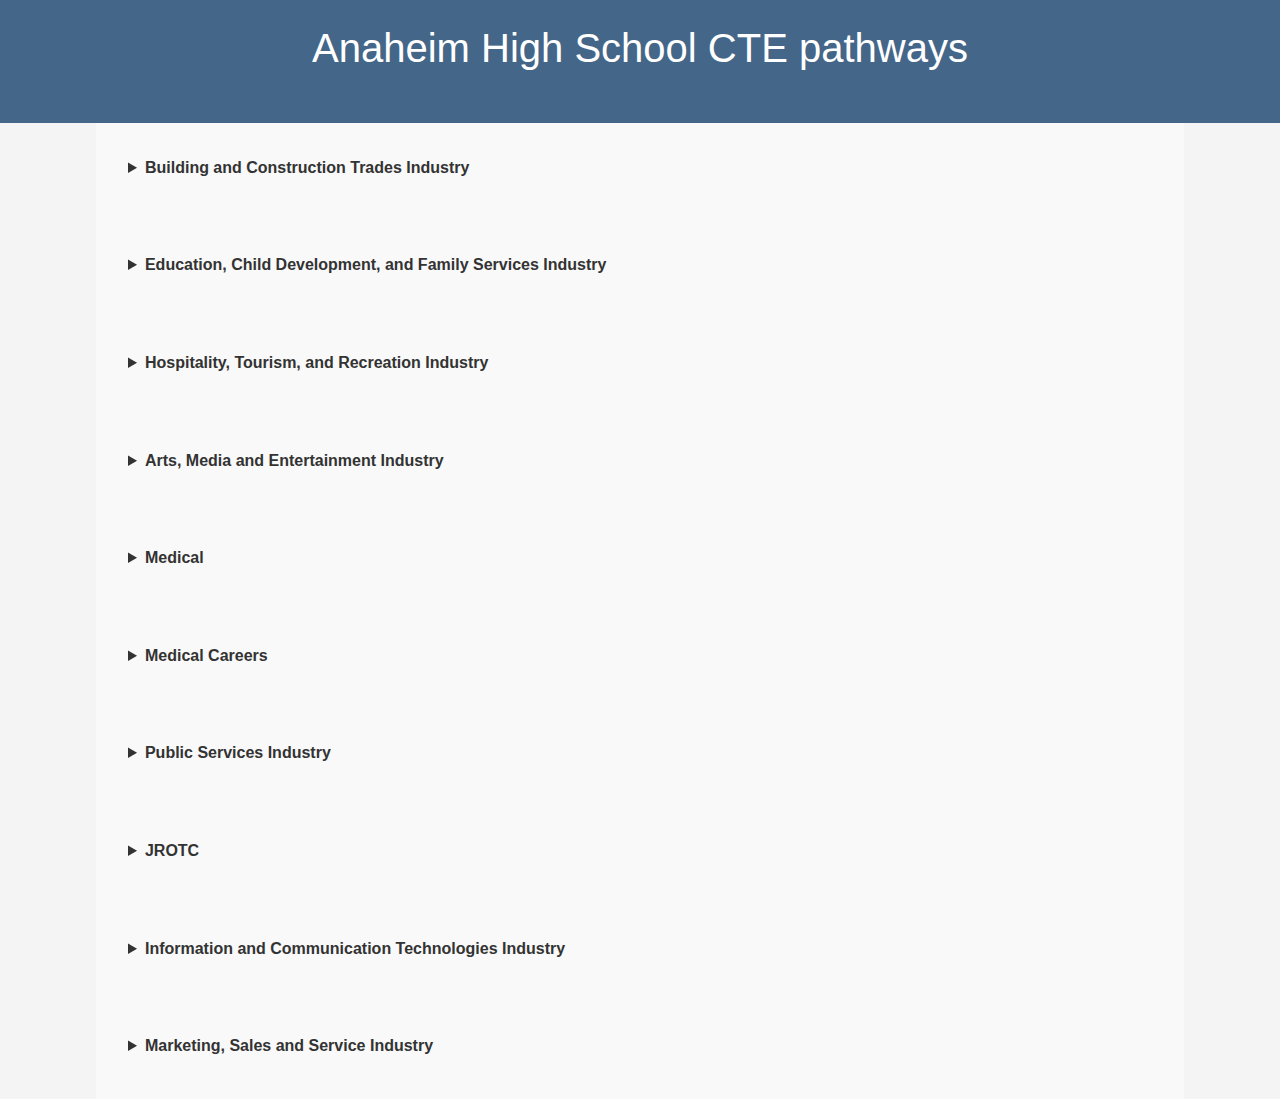
<file: index.html>
<!DOCTYPE html>
<html>

<head>
    <title>CTE Path Ways</title>
    <link rel="stylesheet" href="styleIndex.css">
</head>

<body>
    <div class="Title">
        <h1>Anaheim High School CTE pathways</h1>
    </div>

    <details class="Construction">
        <summary>Building and Construction Trades Industry</summary>
        <p>BITA 1 Foundation of Residential & Commercial Construction (UC-G) CE120 9th - 12th</p>
        <p>BITA 2 Study of Modern Craftsmanship & Infrastructure (UC-G) CE220 10th - 12th</p>
        <p>BITA 3 Energy & Advanced Construction Techniques (UC-G) CE320 11th - 12th</p>
        <p>BITA 4 Emerging Construction Advances & Changes (UC-G) CE420 12th</p>
    </details>

    <details class="Child_Dev">
        <summary>Education, Child Development, and Family Services Industry</summary>
        <p>Education, Child Development, and Family Services Industry (UC-G) CE130 9th - 12th</p>
        <p>Education, Child Development, and Family Services Industry (UC-G) CE230 10th - 12th</p>
    </details>

    <details class="Culinary_Classes">
        <summary>Hospitality, Tourism, and Recreation Industry</summary>
        <p>Introduction to Culinary Arts (UC-G) CE156 9th - 12th</p>
        <p>Culinary Arts (UC-G) CE256 10th -12th</p>
    </details>

    <details class="AMP">
        <summary>Arts, Media and Entertainment Industry</summary>
        <p>Graphic Design focus:</p>
        <p>Graphic Communications (UC-F) CE100 9th - 12th</p>
        <p>Advanced Graphic Communications (UC-F) CE200 10th - 12th</p>
    </details>

    <details class="Bioetch">
        <summary>Medical</summary>
        <p>Biotechnology 1 Introduction to Biotechnology (UC-D) CE146 10th</p>
        <p>Biotechnology 2 Fields of Biotechnology Application (UC-D) CE246 11th</p>
        <p>Biotechnology 3 Developing a Biotechnology Company (UC-D) CE346 12th</p>
    </details>

    <details class="Patient_Care">
        <summary>Medical Careers</summary>
        <p>Medical Careers (UC-G) CE147 9th - 12th</p>
        <p>Dental Core ( UC-G) CE247 11th - 12th</p>
    </details>

    <details class="Investigation_Criminal">
        <summary>Public Services Industry</summary>
        <p>Introduction to Criminal Justice (UC-G)</p>
        <p>Criminal Investigation (UC-G)</p>
    </details>

    <details class="Leadership">
        <summary>JROTC</summary>
        <p>JROTC 1 (UC-G) CE177 9th - 12th</p>
        <p>JROTC 2 (UC-G) CE277 10th - 12th</p>
        <p>JROTC 3 (UC-G) CE377 11th - 12th</p>
        <p>JROTC 4 (UC-G) CE477 12th</p>
    </details>

    <details class="Software_and_Systems_Development">
        <summary>Information and Communication Technologies Industry</summary>
        <p>Introduction to Computer Science (UC-G) CE161 9th - 12th</p>
        <a href="compsci.html">AP Computer Science Principles (UC-D) CE261 10th - 12th</a>
    </details>

    <details class="Business">
        <summary>Marketing, Sales and Service Industry</summary>
        <p>Business and Marketing (UC-G) CE170 9th - 12th</p>
        <p>Business Entrepreneurship Honors (UC-G) CE270 10th - 12th</p>
    </details>
</body>

</html>
</file>
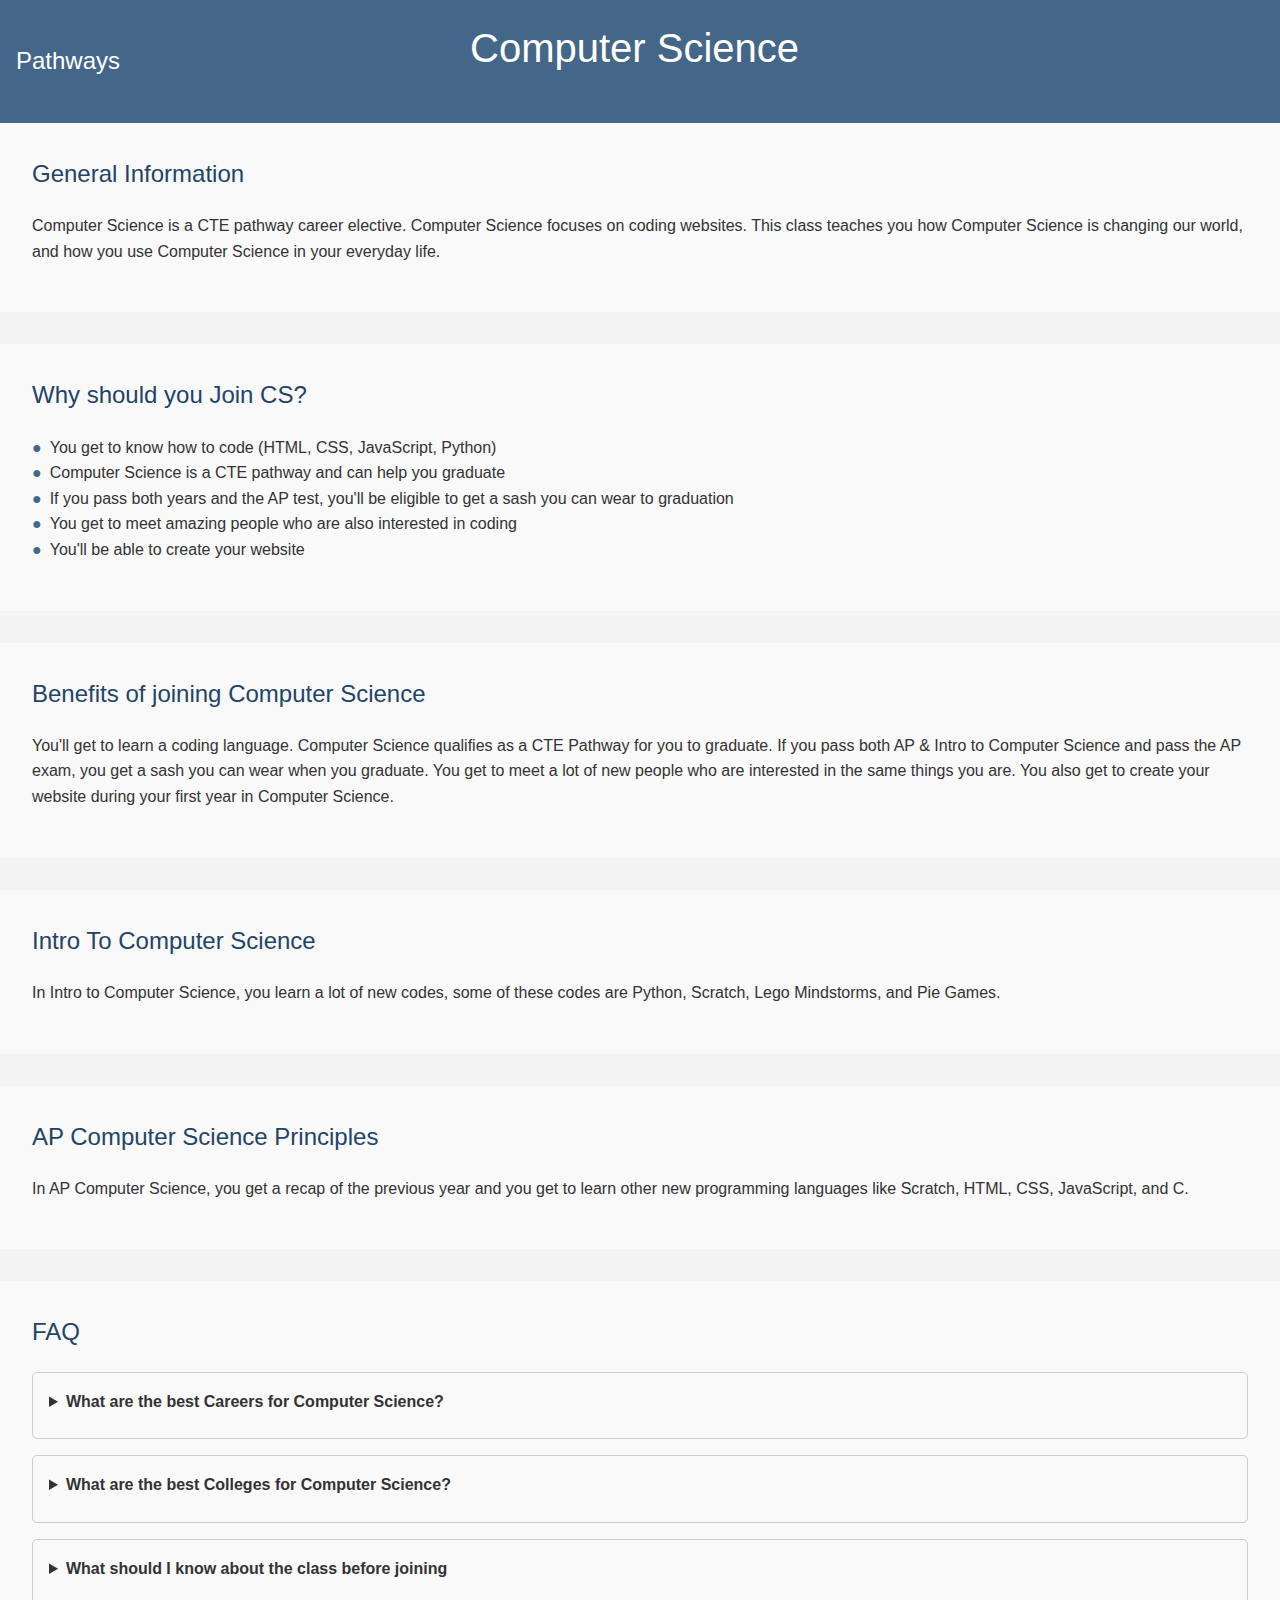
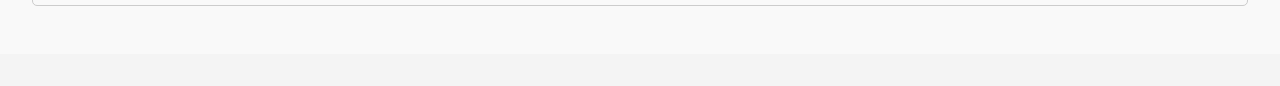
<file: compsci.html>
<!DOCTYPE html>
<html>

<head>
    <title>Computer Science</title>
    <link rel="stylesheet" href="style.css">
</head>

<body>
    <header>
        <div class="header-content">
        <a href="index.html">Pathways</a>
        <h1>Computer Science</h1>
    </div>
    </header>

    <div class="General_Info">
        <h2>General Information</h2>
        <p>Computer Science is a CTE pathway career elective. Computer Science focuses on coding websites. This class
            teaches you how Computer Science is changing our world, and how you use Computer Science in your everyday
            life.</p>
    </div>

    <div class="Why_Join">
        <h2>Why should you Join CS?</h2>
        <ul>
            <li>You get to know how to code (HTML, CSS, JavaScript, Python)</li>
            <li>Computer Science is a CTE pathway and can help you graduate</li>
            <li>If you pass both years and the AP test, you'll be eligible to get a sash you can wear to graduation</li>
            <li>You get to meet amazing people who are also interested in coding</li>
            <li>You'll be able to create your website</li>
        </ul>
    </div>

    <div class="Benefits">
        <h2>Benefits of joining Computer Science</h2>
        <p>You'll get to learn a coding language. Computer Science qualifies as a CTE Pathway for you to graduate. If
            you pass both AP & Intro to Computer Science and pass the AP exam, you get a sash you can wear when you
            graduate. You get to meet a lot of new people who are interested in the same things you are. You also get to
            create your website during your first year in Computer Science.</p>
    </div>

    <div class="Intro_CS">
        <h2>Intro To Computer Science</h2>
        <p>In Intro to Computer Science, you learn a lot of new codes, some of these codes are Python, Scratch, Lego
            Mindstorms, and Pie Games.</p>
    </div>

    <div class="Ap_Comp_Sci">
        <h2>AP Computer Science Principles</h2>
        <p>In AP Computer Science, you get a recap of the previous year and you get to learn other new programming
            languages like Scratch, HTML, CSS, JavaScript, and C.</p>
    </div>

    <div class="FAQ">
        <h2>FAQ</h2>

        <details>
            <summary>What are the best Careers for Computer Science?</summary>
            <p>The best career right now is a software developer there are many open opportunities for this job and is
                growing rapidly.</p>
        </details>

        <details>
            <summary>What are the best Colleges for Computer Science?</summary>
            <p>There are three main colleges for computer science Massachusetts Institute of Technology (MIT),
                Stanford University, and the University of California at Berkeley.</p>
        </details>

        <details>
            <summary>What should I know about the class before joining</summary>
            <p>Something to note before you join this class is that I suggest you are comfortable with using computers,
                researching your topic,
                and being a problem solver because there is a lot of problems you may encounter.</p>
        </details>

    </div>
</body>

</html>
</file>
<file: styleIndex.css>
/* General Styles */
body {
    font-family: Arial, sans-serif;
    line-height: 1.6;
    color: #333;
    background-color: #f4f4f4;
    margin: 0;
    padding: 0;
  }
  
  h1, h2 {
    font-weight: normal;
    margin-top: 0;
  }
  
  h1 {
    font-size: 2.5em;
    color: #446688;
  }
  
  h2 {
    font-size: 1.5em;
    color: #224466;
  }
  
  p {
    margin-bottom: 1rem;
  }
  
  a {
    color: #446688;
    text-decoration: none;
  }
  
  a:hover {
    text-decoration: underline;
  }
  
  /* Title Styles */
  .Title {
    background-color: #446688;
    padding: 1rem;
    text-align: center;
  }
  
  .Title h1 {
    color: #fff;
  }
  
  /* Industry Title Styles */
  .Industry_Title {
    background-color: #446688;
    padding: 1rem;
    text-align: center;
  }
  
  .Industry_Title h1 {
    color: #fff;
  }
  
  /* Class Styles */
  .Class {
    padding: 1rem;
    background-color: #f9f9f9;
    margin-bottom: 2rem;
  }
  
  .Class p {
    margin: 0;
  }
  details {
    padding: 2rem;
    background-color: #f9f9f9;
    margin-bottom: 2rem;
    width: 80%; /* Adjust the width as needed */
    margin: 0 auto; /* Center the details element */
}

summary {
    font-weight: bold;
    cursor: pointer;
    margin-bottom: 0.5rem;}
</file>
<file: style.css>
body {
    font-family: Arial, sans-serif;
    line-height: 1.6;
    color: #333;
    background-color: #f4f4f4;
    margin: 0;
    padding: 0;
  }
  
  h1, h2 {
    font-weight: normal;
    margin-top: 0;
  }
  
  h1 {
    font-size: 2.5em;
    color: #446688;
  }
  
  h2 {
    font-size: 1.5em;
    color: #224466;
  }
  
  p {
    margin-bottom: 1rem;
  }
  
 /* Header Styles */
header {
    background-color: #446688;
    padding: 1rem;
    display: flex;
    justify-content: space-between; 
    align-items: center; 
}

header .header-content {
    display: flex;
    align-items: center; 
}

header h1 {
    color: #fff;
    margin-left: 350px; 
}

a {
    font-size: 1.5em; 
    color: #ffffff;
    text-decoration: none; 
}

a:hover {
    text-decoration: underline;
}

  
 
  .General_Info {
    padding: 2rem;
    background-color: #f9f9f9;
    margin-bottom: 2rem;
  }
  

  .Why_Join {
    padding: 2rem;
    background-color: #f9f9f9;
    margin-bottom: 2rem;
  }
  
  .Why_Join ul {
    list-style-type: none;
    padding: 0;
  }
  
  .Why_Join li::before {
    content: '\25CF';
    color: #446688;
    margin-right: 0.5rem;
  }
  
 
  .Benefits {
    padding: 2rem;
    background-color: #f9f9f9;
    margin-bottom: 2rem;
  }
  
  
  .Intro_CS {
    padding: 2rem;
    background-color: #f9f9f9;
    margin-bottom: 2rem;
  }
  

  .Ap_Comp_Sci {
    padding: 2rem;
    background-color: #f9f9f9;
    margin-bottom: 2rem;
  }
  
 
  .FAQ {
    padding: 2rem;
    background-color: #f9f9f9;
    margin-bottom: 2rem;
  }
  
  .FAQ details {
    border: 1px solid #ccc;
    border-radius: 5px;
    padding: 1rem;
    margin-bottom: 1rem;
  }
  
  .FAQ details summary {
    font-weight: bold;
    margin-bottom: 0.5rem;
  }
  
  .FAQ details p {
    margin: 0;
  }
</file>
